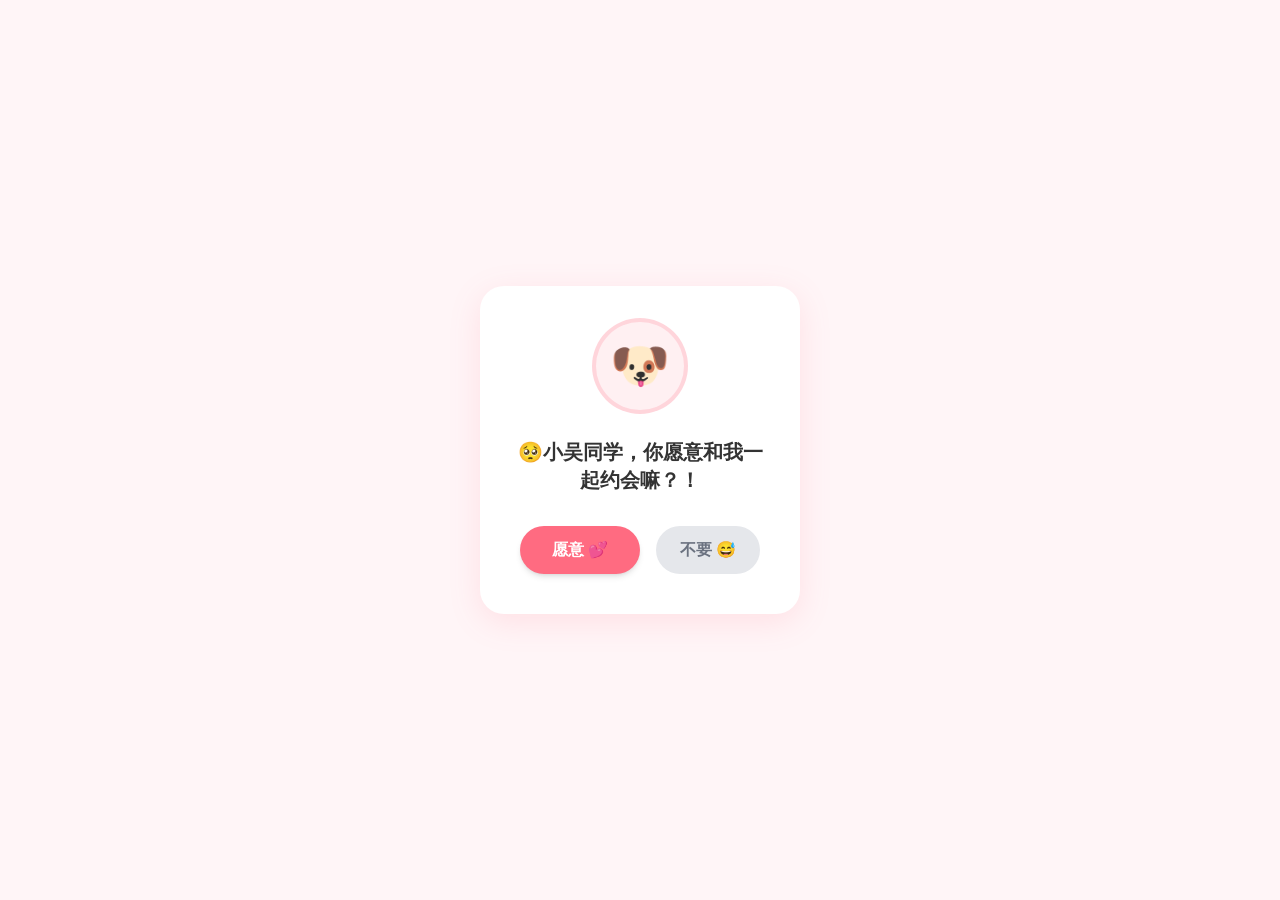
<file: index.html>
<!DOCTYPE html>
<html lang="zh-CN">
<head>
  <meta charset="UTF-8" />
  <link rel="icon" type="image/svg+xml" href="/vite.svg" />
  <meta name="viewport" content="width=device-width, initial-scale=1.0" />
  <title>可以和我一起约会嘛？！</title>
  <script type="module" crossorigin src="./assets/main-CHX8BYE0.js"></script>
  <link rel="stylesheet" crossorigin href="./assets/main-C0gkB4DV.css">
</head>
<body>
  <div id="root"></div>
</body>
</html>
</file>
<file: assets/main-C0gkB4DV.css>
*,:before,:after{--tw-border-spacing-x: 0;--tw-border-spacing-y: 0;--tw-translate-x: 0;--tw-translate-y: 0;--tw-rotate: 0;--tw-skew-x: 0;--tw-skew-y: 0;--tw-scale-x: 1;--tw-scale-y: 1;--tw-pan-x: ;--tw-pan-y: ;--tw-pinch-zoom: ;--tw-scroll-snap-strictness: proximity;--tw-gradient-from-position: ;--tw-gradient-via-position: ;--tw-gradient-to-position: ;--tw-ordinal: ;--tw-slashed-zero: ;--tw-numeric-figure: ;--tw-numeric-spacing: ;--tw-numeric-fraction: ;--tw-ring-inset: ;--tw-ring-offset-width: 0px;--tw-ring-offset-color: #fff;--tw-ring-color: rgb(59 130 246 / .5);--tw-ring-offset-shadow: 0 0 #0000;--tw-ring-shadow: 0 0 #0000;--tw-shadow: 0 0 #0000;--tw-shadow-colored: 0 0 #0000;--tw-blur: ;--tw-brightness: ;--tw-contrast: ;--tw-grayscale: ;--tw-hue-rotate: ;--tw-invert: ;--tw-saturate: ;--tw-sepia: ;--tw-drop-shadow: ;--tw-backdrop-blur: ;--tw-backdrop-brightness: ;--tw-backdrop-contrast: ;--tw-backdrop-grayscale: ;--tw-backdrop-hue-rotate: ;--tw-backdrop-invert: ;--tw-backdrop-opacity: ;--tw-backdrop-saturate: ;--tw-backdrop-sepia: ;--tw-contain-size: ;--tw-contain-layout: ;--tw-contain-paint: ;--tw-contain-style: }::backdrop{--tw-border-spacing-x: 0;--tw-border-spacing-y: 0;--tw-translate-x: 0;--tw-translate-y: 0;--tw-rotate: 0;--tw-skew-x: 0;--tw-skew-y: 0;--tw-scale-x: 1;--tw-scale-y: 1;--tw-pan-x: ;--tw-pan-y: ;--tw-pinch-zoom: ;--tw-scroll-snap-strictness: proximity;--tw-gradient-from-position: ;--tw-gradient-via-position: ;--tw-gradient-to-position: ;--tw-ordinal: ;--tw-slashed-zero: ;--tw-numeric-figure: ;--tw-numeric-spacing: ;--tw-numeric-fraction: ;--tw-ring-inset: ;--tw-ring-offset-width: 0px;--tw-ring-offset-color: #fff;--tw-ring-color: rgb(59 130 246 / .5);--tw-ring-offset-shadow: 0 0 #0000;--tw-ring-shadow: 0 0 #0000;--tw-shadow: 0 0 #0000;--tw-shadow-colored: 0 0 #0000;--tw-blur: ;--tw-brightness: ;--tw-contrast: ;--tw-grayscale: ;--tw-hue-rotate: ;--tw-invert: ;--tw-saturate: ;--tw-sepia: ;--tw-drop-shadow: ;--tw-backdrop-blur: ;--tw-backdrop-brightness: ;--tw-backdrop-contrast: ;--tw-backdrop-grayscale: ;--tw-backdrop-hue-rotate: ;--tw-backdrop-invert: ;--tw-backdrop-opacity: ;--tw-backdrop-saturate: ;--tw-backdrop-sepia: ;--tw-contain-size: ;--tw-contain-layout: ;--tw-contain-paint: ;--tw-contain-style: }*,:before,:after{box-sizing:border-box;border-width:0;border-style:solid;border-color:#e5e7eb}:before,:after{--tw-content: ""}html,:host{line-height:1.5;-webkit-text-size-adjust:100%;-moz-tab-size:4;-o-tab-size:4;tab-size:4;font-family:PingFang SC,Noto Sans SC,Helvetica Neue,Arial,sans-serif;font-feature-settings:normal;font-variation-settings:normal;-webkit-tap-highlight-color:transparent}body{margin:0;line-height:inherit}hr{height:0;color:inherit;border-top-width:1px}abbr:where([title]){-webkit-text-decoration:underline dotted;text-decoration:underline dotted}h1,h2,h3,h4,h5,h6{font-size:inherit;font-weight:inherit}a{color:inherit;text-decoration:inherit}b,strong{font-weight:bolder}code,kbd,samp,pre{font-family:ui-monospace,SFMono-Regular,Menlo,Monaco,Consolas,Liberation Mono,Courier New,monospace;font-feature-settings:normal;font-variation-settings:normal;font-size:1em}small{font-size:80%}sub,sup{font-size:75%;line-height:0;position:relative;vertical-align:baseline}sub{bottom:-.25em}sup{top:-.5em}table{text-indent:0;border-color:inherit;border-collapse:collapse}button,input,optgroup,select,textarea{font-family:inherit;font-feature-settings:inherit;font-variation-settings:inherit;font-size:100%;font-weight:inherit;line-height:inherit;letter-spacing:inherit;color:inherit;margin:0;padding:0}button,select{text-transform:none}button,input:where([type=button]),input:where([type=reset]),input:where([type=submit]){-webkit-appearance:button;background-color:transparent;background-image:none}:-moz-focusring{outline:auto}:-moz-ui-invalid{box-shadow:none}progress{vertical-align:baseline}::-webkit-inner-spin-button,::-webkit-outer-spin-button{height:auto}[type=search]{-webkit-appearance:textfield;outline-offset:-2px}::-webkit-search-decoration{-webkit-appearance:none}::-webkit-file-upload-button{-webkit-appearance:button;font:inherit}summary{display:list-item}blockquote,dl,dd,h1,h2,h3,h4,h5,h6,hr,figure,p,pre{margin:0}fieldset{margin:0;padding:0}legend{padding:0}ol,ul,menu{list-style:none;margin:0;padding:0}dialog{padding:0}textarea{resize:vertical}input::-moz-placeholder,textarea::-moz-placeholder{opacity:1;color:#9ca3af}input::placeholder,textarea::placeholder{opacity:1;color:#9ca3af}button,[role=button]{cursor:pointer}:disabled{cursor:default}img,svg,video,canvas,audio,iframe,embed,object{display:block;vertical-align:middle}img,video{max-width:100%;height:auto}[hidden]:where(:not([hidden=until-found])){display:none}.relative{position:relative}.mx-auto{margin-left:auto;margin-right:auto}.mt-1{margin-top:.25rem}.flex{display:flex}.grid{display:grid}.h-12{height:3rem}.h-16{height:4rem}.h-24{height:6rem}.h-28{height:7rem}.h-4{height:1rem}.h-5{height:1.25rem}.min-h-screen{min-height:100vh}.w-12{width:3rem}.w-16{width:4rem}.w-24{width:6rem}.w-4{width:1rem}.w-5{width:1.25rem}.w-\[320px\]{width:320px}.w-full{width:100%}.cursor-not-allowed{cursor:not-allowed}.cursor-pointer{cursor:pointer}.resize-none{resize:none}.grid-cols-5{grid-template-columns:repeat(5,minmax(0,1fr))}.flex-col{flex-direction:column}.items-center{align-items:center}.justify-center{justify-content:center}.gap-1{gap:.25rem}.gap-2{gap:.5rem}.gap-3{gap:.75rem}.gap-4{gap:1rem}.gap-5{gap:1.25rem}.gap-6{gap:1.5rem}.rounded-2xl{border-radius:1rem}.rounded-\[24px\]{border-radius:24px}.rounded-full{border-radius:9999px}.rounded-xl{border-radius:24px}.border{border-width:1px}.border-2{border-width:2px}.border-4{border-width:4px}.border-gray-100{--tw-border-opacity: 1;border-color:rgb(243 244 246 / var(--tw-border-opacity, 1))}.border-green-200{--tw-border-opacity: 1;border-color:rgb(187 247 208 / var(--tw-border-opacity, 1))}.border-primary{--tw-border-opacity: 1;border-color:rgb(255 107 129 / var(--tw-border-opacity, 1))}.border-primary\/10{border-color:#ff6b811a}.border-primary\/20{border-color:#ff6b8133}.border-red-200{--tw-border-opacity: 1;border-color:rgb(254 202 202 / var(--tw-border-opacity, 1))}.bg-bg-pink{--tw-bg-opacity: 1;background-color:rgb(255 245 247 / var(--tw-bg-opacity, 1))}.bg-gray-200{--tw-bg-opacity: 1;background-color:rgb(229 231 235 / var(--tw-bg-opacity, 1))}.bg-gray-50{--tw-bg-opacity: 1;background-color:rgb(249 250 251 / var(--tw-bg-opacity, 1))}.bg-green-50{--tw-bg-opacity: 1;background-color:rgb(240 253 244 / var(--tw-bg-opacity, 1))}.bg-primary{--tw-bg-opacity: 1;background-color:rgb(255 107 129 / var(--tw-bg-opacity, 1))}.bg-primary\/10{background-color:#ff6b811a}.bg-primary\/15{background-color:#ff6b8126}.bg-primary\/20{background-color:#ff6b8133}.bg-primary\/5{background-color:#ff6b810d}.bg-red-50{--tw-bg-opacity: 1;background-color:rgb(254 242 242 / var(--tw-bg-opacity, 1))}.bg-white{--tw-bg-opacity: 1;background-color:rgb(255 255 255 / var(--tw-bg-opacity, 1))}.object-cover{-o-object-fit:cover;object-fit:cover}.p-2{padding:.5rem}.p-4{padding:1rem}.p-8{padding:2rem}.px-4{padding-left:1rem;padding-right:1rem}.px-6{padding-left:1.5rem;padding-right:1.5rem}.px-8{padding-left:2rem;padding-right:2rem}.py-2\.5{padding-top:.625rem;padding-bottom:.625rem}.py-3{padding-top:.75rem;padding-bottom:.75rem}.text-center{text-align:center}.text-right{text-align:right}.text-5xl{font-size:3rem;line-height:1}.text-\[10px\]{font-size:10px}.text-base{font-size:1rem;line-height:1.5rem}.text-lg{font-size:1.125rem;line-height:1.75rem}.text-sm{font-size:.875rem;line-height:1.25rem}.text-xl{font-size:1.25rem;line-height:1.75rem}.text-xs{font-size:.75rem;line-height:1rem}.font-bold{font-weight:700}.font-medium{font-weight:500}.font-normal{font-weight:400}.leading-relaxed{line-height:1.625}.text-gray-400{--tw-text-opacity: 1;color:rgb(156 163 175 / var(--tw-text-opacity, 1))}.text-gray-500{--tw-text-opacity: 1;color:rgb(107 114 128 / var(--tw-text-opacity, 1))}.text-green-700{--tw-text-opacity: 1;color:rgb(21 128 61 / var(--tw-text-opacity, 1))}.text-primary{--tw-text-opacity: 1;color:rgb(255 107 129 / var(--tw-text-opacity, 1))}.text-primary-dark{--tw-text-opacity: 1;color:rgb(255 77 109 / var(--tw-text-opacity, 1))}.text-red-400{--tw-text-opacity: 1;color:rgb(248 113 113 / var(--tw-text-opacity, 1))}.text-red-500{--tw-text-opacity: 1;color:rgb(239 68 68 / var(--tw-text-opacity, 1))}.text-text-dark{--tw-text-opacity: 1;color:rgb(51 51 51 / var(--tw-text-opacity, 1))}.text-white{--tw-text-opacity: 1;color:rgb(255 255 255 / var(--tw-text-opacity, 1))}.shadow-card{--tw-shadow: 0 8px 32px rgba(255, 107, 129, .15);--tw-shadow-colored: 0 8px 32px var(--tw-shadow-color);box-shadow:var(--tw-ring-offset-shadow, 0 0 #0000),var(--tw-ring-shadow, 0 0 #0000),var(--tw-shadow)}.shadow-md{--tw-shadow: 0 4px 6px -1px rgb(0 0 0 / .1), 0 2px 4px -2px rgb(0 0 0 / .1);--tw-shadow-colored: 0 4px 6px -1px var(--tw-shadow-color), 0 2px 4px -2px var(--tw-shadow-color);box-shadow:var(--tw-ring-offset-shadow, 0 0 #0000),var(--tw-ring-shadow, 0 0 #0000),var(--tw-shadow)}.transition{transition-property:color,background-color,border-color,text-decoration-color,fill,stroke,opacity,box-shadow,transform,filter,backdrop-filter;transition-timing-function:cubic-bezier(.4,0,.2,1);transition-duration:.15s}.transition-colors{transition-property:color,background-color,border-color,text-decoration-color,fill,stroke;transition-timing-function:cubic-bezier(.4,0,.2,1);transition-duration:.15s}*{margin:0;padding:0;box-sizing:border-box}body{font-family:PingFang SC,Noto Sans SC,Helvetica Neue,Arial,sans-serif;background-color:#fff5f7;min-height:100vh;display:flex;align-items:center;justify-content:center}.hover\:border-primary\/30:hover{border-color:#ff6b814d}.hover\:bg-primary\/5:hover{background-color:#ff6b810d}.hover\:brightness-110:hover{--tw-brightness: brightness(1.1);filter:var(--tw-blur) var(--tw-brightness) var(--tw-contrast) var(--tw-grayscale) var(--tw-hue-rotate) var(--tw-invert) var(--tw-saturate) var(--tw-sepia) var(--tw-drop-shadow)}.focus\:border-primary:focus{--tw-border-opacity: 1;border-color:rgb(255 107 129 / var(--tw-border-opacity, 1))}.focus\:outline-none:focus{outline:2px solid transparent;outline-offset:2px}
</file>
